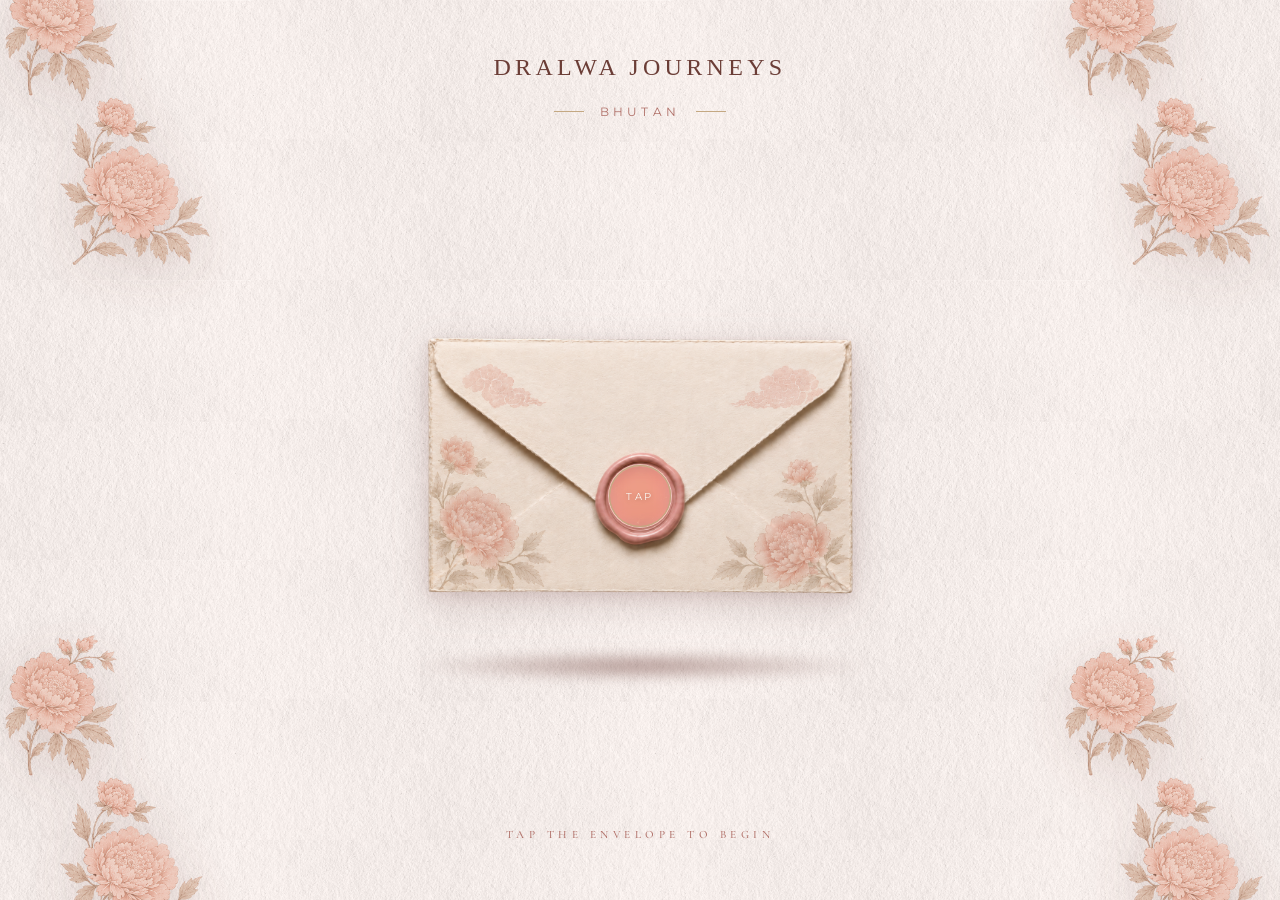
<file: landing.html>
﻿<!DOCTYPE html>
<html lang="en">

<head>
  <meta charset="UTF-8">
  <meta name="viewport" content="width=device-width, initial-scale=1.0">
  <title>Dralwa Journeys — Bhutan</title>
  <meta name="description"
    content="A poetic, tactile journey through Bhutan, the last Himalayan kingdom. Begin your bespoke luxury travel experience.">
  <link rel="stylesheet" href="style/index.css">
</head>

<body class="landing-body">

  <!-- Corner pattern images — float gently, mirrored per corner via CSS -->
  <img src="images/patterns.png" class="corner-pattern pattern-top-left" alt="Bhutanese Pattern Ornament">
  <img src="images/patterns.png" class="corner-pattern pattern-top-right" alt="Bhutanese Pattern Ornament">
  <img src="images/patterns.png" class="corner-pattern pattern-bottom-left" alt="Bhutanese Pattern Ornament">
  <img src="images/patterns.png" class="corner-pattern pattern-bottom-right" alt="Bhutanese Pattern Ornament">

  <!-- Screen transition overlay — fades to parchment-ivory before redirect -->
  <div class="transition-overlay" id="page-transition-overlay"></div>

  <!-- ── Header ── -->
  <header class="landing-header">
    <h1 class="landing-title">Dralwa Journeys</h1>
    <div class="landing-subtitle-wrapper">
      <div class="subtitle-line"></div>
      <span class="landing-subtitle">Bhutan</span>
      <div class="subtitle-line"></div>
    </div>
  </header>

  <!-- ── Envelope — click to enter ── -->
  <main class="envelope-container" id="main-envelope" role="button" tabindex="0"
    aria-label="Tap the envelope to begin your journey">

    <div class="envelope-shadow"></div>

    <img src="images/envelope.png" class="envelope-image-base" alt="An elegant closed envelope with a wax seal"
      loading="eager">

    <button type="button" class="envelope-tap-btn" tabindex="-1" aria-hidden="true">
      <span class="envelope-tap-wave"></span>
      <span class="envelope-tap-wave envelope-tap-wave-delay"></span>
      <span class="envelope-tap-label">Tap</span>
    </button>

  </main>

  <!-- ── Footer CTA ── -->
  <footer class="landing-footer">
    <div class="landing-cta">Tap the envelope to begin</div>

  </footer>

  <script src="js/landing.js"></script>

</body>

</html>
</file>
<file: style/index.css>
﻿/* ============================================================
   DRALWA JOURNEYS — BHUTAN
   Master Stylesheet  |  index.css
   ============================================================ */

/* Google Fonts */
@import url('https://fonts.googleapis.com/css2?family=Cormorant+Garamond:ital,wght@0,300;0,400;0,500;0,600;0,700;1,300;1,400;1,600&family=Montserrat:wght@300;400;500;600;700&display=swap');

/* ─── CSS Custom Properties ────────────────────────────────── */
:root {
  --color-blush-parchment: #F5E8E0;
  --color-deep-blush: #E8D0C5;
  --color-dusty-rose: #C9968A;
  --color-warm-mauve: #B07068;
  --color-faded-peony: #D4A99A;
  --color-dark-rosewood: #6B3D36;
  --color-antique-gold: #C4A882;
  --color-soft-ivory: #FAF4EF;
  --color-body-text: #5a4040;
  /* warm readable dark for paragraphs */

  --font-serif: 'Canela', 'Cormorant Garamond', Georgia, serif;
  --font-sans: 'Montserrat', system-ui, -apple-system, BlinkMacSystemFont, "Segoe UI", Roboto, sans-serif;

  --transition-smooth: all 0.5s cubic-bezier(0.25, 1, 0.5, 1);
  --transition-fast: all 0.25s ease;
}

/* ─── Reset ─────────────────────────────────────────────────── */
*,
*::before,
*::after {
  box-sizing: border-box;
  margin: 0;
  padding: 0;
}

html {
  margin: 0;
  padding: 0;
  scroll-behavior: smooth;
  overflow-x: hidden;
  background-color: var(--color-blush-parchment);
  color: var(--color-dark-rosewood);
  font-family: var(--font-sans);
  font-size: 16px;
  -webkit-font-smoothing: antialiased;
}

body {
  margin: 0;
  padding: 0;
  min-height: 100vh;
  line-height: 1.6;
}

/* Watermark Pattern Layer */
.watermark-pattern {
  position: fixed;
  top: 0;
  left: 0;
  width: 100%;
  height: 100%;
  pointer-events: none;
  z-index: 0;
  opacity: 0.1;
  background-image: url("data:image/svg+xml,%3Csvg xmlns='http://www.w3.org/2000/svg' width='160' height='160' viewBox='0 0 160 160'%3E%3Cg fill='none' stroke='%23D4A99A' stroke-width='0.8' stroke-opacity='0.8'%3E%3Ccircle cx='80' cy='80' r='5'/%3E%3Cpath d='M80,75 C75,55 60,40 45,45 C30,50 35,70 55,78 C65,82 75,80 80,75 Z'/%3E%3Cpath d='M80,85 C75,105 60,120 45,115 C30,110 35,90 55,82 C65,78 75,80 80,85 Z'/%3E%3Cpath d='M85,80 C105,75 120,60 115,45 C110,30 90,35 82,55 C78,65 80,75 85,80 Z'/%3E%3Cpath d='M75,80 C55,75 40,60 45,45 C50,30 70,35 78,55 C82,65 80,75 75,80 Z'/%3E%3Cpath d='M80,75 C85,55 100,40 115,45 C130,50 125,70 105,78 C95,82 85,80 80,75 Z'/%3E%3Cpath d='M80,85 C85,105 100,120 115,115 C130,110 125,90 105,82 C95,78 85,80 80,85 Z'/%3E%3Ccircle cx='80' cy='80' r='24' stroke-dasharray='4 4'/%3E%3Ccircle cx='80' cy='80' r='45'/%3E%3Cpath d='M0,0 A25,25 0 0,0 25,25'/%3E%3Cpath d='M160,0 A25,25 0 0,1 135,25'/%3E%3Cpath d='M0,160 A25,25 0 0,1 25,135'/%3E%3Cpath d='M160,160 A25,25 0 0,0 135,135'/%3E%3C/g%3E%3C/svg%3E");
  background-repeat: repeat;
}

/* ─── Typography ────────────────────────────────────────────── */
/* FIX: headings use brand dark rosewood, not forced black */
h1,
h2,
h3,
h4,
h5,
h6,
.serif-font {
  font-family: var(--font-serif);
  font-weight: 500;
  color: var(--color-dark-rosewood);
}

/* FIX: utility colour helpers now match their intended values */
.heading-gold {
  color: var(--color-antique-gold);
}

.text-mauve {
  color: var(--color-warm-mauve);
}

.text-peony {
  color: var(--color-faded-peony);
}

/* ─── Page transition overlay ───────────────────────────────── */
.transition-overlay {
  position: fixed;
  top: 0;
  left: 0;
  width: 100%;
  height: 100%;
  background-color: var(--color-soft-ivory);
  opacity: 0;
  pointer-events: none;
  z-index: 9999;
  transition: opacity 0.8s ease-in-out;
}

.transition-overlay.active {
  opacity: 1;
  pointer-events: all;
}

/* ─── Buttons & Links ───────────────────────────────────────── */
.btn {
  display: inline-block;
  padding: 0.75rem 2rem;
  font-family: var(--font-serif);
  font-size: 1.05rem;
  letter-spacing: 0.1em;
  text-decoration: none;
  background: transparent;
  border: 1px solid var(--color-warm-mauve);
  /* FIX: was #000; now branded dark rosewood */
  color: var(--color-dark-rosewood);
  cursor: pointer;
  transition: var(--transition-smooth);
  text-align: center;
}

.btn:hover {
  background-color: var(--color-dusty-rose);
  border-color: var(--color-dusty-rose);
  color: var(--color-soft-ivory);
}

/* FIX: .btn-white is for dark backgrounds — text must be light, not black */
.btn-white {
  border-color: rgba(250, 244, 239, 0.65);
  color: var(--color-soft-ivory);
}

.btn-white:hover {
  background-color: var(--color-soft-ivory);
  color: var(--color-dark-rosewood);
  border-color: var(--color-soft-ivory);
}

/* FIX: link arrows use brand warm mauve */
.link-arrow {
  color: var(--color-warm-mauve);
  text-decoration: none;
  font-family: var(--font-serif);
  font-weight: 500;
  display: inline-flex;
  align-items: center;
  gap: 0.25rem;
  transition: var(--transition-fast);
}

.link-arrow:hover {
  color: var(--color-dark-rosewood);
  gap: 0.5rem;
}

/* ─── Section Reveal Animations (Intersection Observer) ─────── */
.reveal {
  opacity: 0;
  transform: translateY(24px);
  transition: opacity 1s cubic-bezier(0.25, 1, 0.5, 1),
    transform 1s cubic-bezier(0.25, 1, 0.5, 1);
}

.reveal.visible {
  opacity: 1;
  transform: translateY(0);
}

/* ─── Decorative Dividers ────────────────────────────────────── */
.divider-gold {
  border: none;
  height: 1px;
  background-color: var(--color-antique-gold);
  width: 100%;
  max-width: 120px;
  margin: 1.5rem auto;
  opacity: 0.7;
}

/* ============================================================
   PAGE 1: LANDING PAGE — Envelope Screen
   ============================================================ */

.landing-body {
  display: flex;
  flex-direction: column;
  align-items: center;
  justify-content: space-between;
  padding: 3rem 1.5rem;
  min-height: 100vh;
  position: relative;
  background-color: var(--color-blush-parchment);
  background-image: url('../images/paper%20bg.jpg');
  background-size: 420px;
  background-repeat: repeat;
}

/* ── Header ── */
.landing-header {
  text-align: center;
  z-index: 10;
}

.endless-knot-icon {
  width: 44px;
  height: 44px;
  stroke: var(--color-antique-gold);
  margin-bottom: 0.5rem;
  transition: var(--transition-smooth);
}

.landing-header:hover .endless-knot-icon {
  transform: rotate(180deg);
}

/* FIX: was #000; branded dark rosewood */
.landing-title {
  font-family: var(--font-serif);
  color: var(--color-dark-rosewood);
  font-size: 1.5rem;
  letter-spacing: 0.18em;
  text-transform: uppercase;
  margin-bottom: 0.5rem;
}

.landing-subtitle-wrapper {
  display: inline-flex;
  align-items: center;
  gap: 1rem;
}

.subtitle-line {
  width: 30px;
  height: 1px;
  background-color: var(--color-antique-gold);
}

/* FIX: was #000; warm mauve for the subtitle */
.landing-subtitle {
  font-family: var(--font-serif);
  color: var(--color-warm-mauve);
  font-size: 0.75rem;
  letter-spacing: 0.35em;
  text-transform: uppercase;
  font-weight: 600;
}

/* ── Envelope Container ── */
.envelope-container {
  position: relative;
  width: 580px;
  max-width: 90vw;
  height: 380px;
  margin: 2rem auto;
  perspective: 1200px;
  cursor: pointer;
  z-index: 5;
  transition: transform 0.25s cubic-bezier(0.25, 1, 0.5, 1);
  transform-style: preserve-3d;
}

.envelope-container:hover {
  transform: translateY(-12px) scale(1.02);
}

/* 3D Realistic Shadow underneath */
.envelope-shadow {
  position: absolute;
  bottom: -25px;
  left: 10%;
  width: 80%;
  height: 30px;
  background: radial-gradient(ellipse at center,
      rgba(107, 61, 54, 0.5) 0%,
      rgba(107, 61, 54, 0.15) 50%,
      rgba(107, 61, 54, 0) 70%);
  border-radius: 50%;
  filter: blur(6px);
  z-index: 0;
  pointer-events: none;
  transition: transform 0.6s cubic-bezier(0.25, 1, 0.5, 1),
    opacity 0.6s cubic-bezier(0.25, 1, 0.5, 1);
}

.envelope-container:hover .envelope-shadow {
  transform: scale(0.85) translateY(12px);
  opacity: 0.6;
}

/* shadow handled by .clicked state (see envelope-lift animation section) */

/* ── Base envelope image (shown before / after animation) ── */
.envelope-image-base {
  position: absolute;
  top: 0;
  left: 0;
  width: 100%;
  height: 100%;
  /* FIX: was `cover` which crops the envelope; `contain` keeps full image */
  object-fit: contain;
  border-radius: 4px;
  z-index: 1;
  pointer-events: none;
  transition: opacity 0.5s ease,
    filter 0.6s cubic-bezier(0.25, 1, 0.5, 1);
  filter: drop-shadow(0 10px 20px rgba(107, 61, 54, 0.2)) drop-shadow(0 4px 6px rgba(107, 61, 54, 0.12));
}

.envelope-container:hover .envelope-image-base {
  filter: drop-shadow(0 25px 35px rgba(107, 61, 54, 0.35)) drop-shadow(0 10px 12px rgba(107, 61, 54, 0.18));
}

/* ── On-click: simple radiant lift + dissolve ── */
/* The envelope gently rises and glows warm before the page fades away.
   No flap mechanics — just one elegant, tactile moment. */

@keyframes envelope-lift {
  0% {
    transform: translateY(0) scale(1);
    filter: drop-shadow(0 12px 28px rgba(107, 61, 54, 0.22)) brightness(1);
  }

  40% {
    transform: translateY(-14px) scale(1.03);
    filter: drop-shadow(0 30px 50px rgba(196, 168, 130, 0.55)) brightness(1.07);
  }

  100% {
    transform: translateY(-18px) scale(1.04);
    filter: drop-shadow(0 36px 60px rgba(196, 168, 130, 0.65)) brightness(1.1);
  }
}

.envelope-container.clicked {
  animation: envelope-lift 0.9s cubic-bezier(0.25, 1, 0.5, 1) forwards;
  pointer-events: none;
  /* block double-clicks during transition */
}

/* Shadow shrinks away as envelope lifts */
.envelope-container.clicked .envelope-shadow {
  opacity: 0;
  transform: scale(0.6) translateY(20px);
  transition: opacity 0.6s ease, transform 0.6s ease;
}

/* ── Tap button on the wax seal ── */
.envelope-tap-btn {
  position: absolute;
  top: 58%;
  left: 50%;
  transform: translate(-50%, -50%);
  width: 64px;
  height: 64px;
  border-radius: 50%;
  border: 1px solid rgba(255, 255, 255, 0.45);
  background: rgba(255, 255, 255, 0.16);
  backdrop-filter: blur(8px) saturate(160%);
  -webkit-backdrop-filter: blur(8px) saturate(160%);
  box-shadow: 0 4px 18px rgba(107, 61, 54, 0.18),
    inset 0 1px 1px rgba(255, 255, 255, 0.5);
  display: flex;
  align-items: center;
  justify-content: center;
  z-index: 4;
  cursor: pointer;
  padding: 0;
  transition: background 0.3s ease, transform 0.3s ease;
}

.envelope-container:hover .envelope-tap-btn,
.envelope-tap-btn:hover {
  background: rgba(255, 255, 255, 0.32);
  transform: translate(-50%, -50%) scale(1.08);
}

.envelope-tap-label {
  position: relative;
  z-index: 1;
  font-family: var(--font-sans);
  font-size: 0.6rem;
  font-weight: 600;
  letter-spacing: 0.25em;
  text-transform: uppercase;
  color: var(--color-soft-ivory);
  text-shadow: 0 1px 4px rgba(107, 61, 54, 0.4);
  pointer-events: none;
}

/* Expanding wave/ripple rings */
.envelope-tap-wave {
  position: absolute;
  inset: 0;
  border-radius: 50%;
  border: 1px solid rgba(196, 168, 130, 0.95);
  animation: envelope-tap-ripple 2.6s ease-out infinite;
  pointer-events: none;
}

.envelope-tap-wave-delay {
  animation-delay: 1.3s;
}

@keyframes envelope-tap-ripple {
  0% {
    transform: scale(1);
    opacity: 0.9;
  }

  100% {
    transform: scale(1.9);
    opacity: 0;
  }
}

@media (max-width: 600px) {
  .envelope-tap-btn {
    width: 50px;
    height: 50px;
  }

  .envelope-tap-label {
    font-size: 0.52rem;
    letter-spacing: 0.2em;
  }
}

/* ── Landing Footer CTA ── */
.landing-footer {
  text-align: center;
  z-index: 10;
  margin-top: 1rem;
}

/* FIX: was #000; use warm mauve so it looks elegantly muted */
.landing-cta {
  font-family: var(--font-serif);
  color: var(--color-warm-mauve);
  font-size: 0.7rem;
  letter-spacing: 0.4em;
  text-transform: uppercase;
  font-weight: 500;
  margin-bottom: 0.5rem;
  animation: gentle-glow 2.5s infinite ease-in-out;
}

/* FIX: was #000 on diamond; antique gold matches wax seal accent */
.landing-diamond {
  font-size: 0.75rem;
  color: var(--color-antique-gold);
}

/* FIX: animation now starts + ends at warm mauve, glows to dusty rose —
   no more jarring black flash */
@keyframes gentle-glow {

  0%,
  100% {
    opacity: 0.65;
    color: var(--color-warm-mauve);
  }

  50% {
    opacity: 1;
    color: var(--color-dusty-rose);
  }
}

/* ── Corner Pattern Images ── */
/*
  ROOT BUG FIX: the previous code set transform-origin to "top right",
  "bottom left", "bottom right" on the mirrored corners.  When scaleX(-1)
  is applied with transform-origin: top right, CSS flips the image AROUND
  its far edge — throwing the whole image hundreds of pixels off-screen.

  Fix: ALL four corners use the default transform-origin (center center).
  scaleX(-1) / scaleY(-1) / scale(-1) then mirror the image symmetrically
  in-place, keeping it exactly in its corner position.
*/
.corner-pattern {
  position: fixed;
  width: 320px;
  /* increased from 220px for better presence */
  height: auto;
  z-index: 1;
  pointer-events: none;
  opacity: 0.78;
  filter: drop-shadow(0 14px 28px rgba(107, 61, 54, 0.24));
  /* transform-origin defaults to center center — do NOT override per-corner */
}

/* Top-left — no mirror needed, natural orientation */
.pattern-top-left {
  top: -50px;
  left: -50px;
  animation: floatCornerTL 9s ease-in-out infinite alternate;
}

/* Top-right — mirror horizontally (scaleX -1 around center = in-place flip) */
.pattern-top-right {
  top: -50px;
  right: -50px;
  animation: floatCornerTR 9s ease-in-out infinite alternate;
}

/* Bottom-left — mirror vertically (scaleY -1 around center = in-place flip) */
.pattern-bottom-left {
  bottom: -50px;
  left: -50px;
  animation: floatCornerBL 10s ease-in-out infinite alternate;
}

/* Bottom-right — mirror both axes (scale -1 around center = in-place flip) */
.pattern-bottom-right {
  bottom: -50px;
  right: -50px;
  animation: floatCornerBR 10s ease-in-out infinite alternate;
}

/* ── Float keyframes ── */
/* Each keyframe includes the mirror scale so the animation fully
   controls the transform (CSS animation overrides static transform) */

@keyframes floatCornerTL {
  0% {
    transform: translate(0px, 0px) rotate(-3deg);
  }

  100% {
    transform: translate(14px, 22px) rotate(-1deg);
  }
}

@keyframes floatCornerTR {

  /* scaleX(-1): mirrors horizontally around element center — stays in corner */
  0% {
    transform: scaleX(-1) translate(0px, 0px) rotate(-3deg);
  }

  100% {
    transform: scaleX(-1) translate(14px, 22px) rotate(-1deg);
  }
}

@keyframes floatCornerBL {

  /* scaleY(-1): mirrors vertically around element center — stays in corner */
  0% {
    transform: scaleY(-1) translate(0px, 0px) rotate(-3deg);
  }

  100% {
    transform: scaleY(-1) translate(14px, 22px) rotate(-1deg);
  }
}

@keyframes floatCornerBR {

  /* scale(-1): mirrors both axes around element center — stays in corner */
  0% {
    transform: scale(-1) translate(0px, 0px) rotate(-3deg);
  }

  100% {
    transform: scale(-1) translate(14px, 22px) rotate(-1deg);
  }
}

/* ── Responsive sizes ── */
@media (max-width: 1024px) {
  .corner-pattern {
    width: 240px;
    opacity: 0.65;
  }
}

@media (max-width: 680px) {

  /* Keep patterns visible on mobile — just smaller */
  .corner-pattern {
    width: 160px;
    opacity: 0.55;
  }
}

@media (max-width: 400px) {
  .corner-pattern {
    width: 120px;
    opacity: 0.48;
  }
}


/* ============================================================
   PAGE 2: MAIN SITE SPECIFIC STYLES
   ============================================================ */

/* ── Header / Navigation ── */
.navbar-header {
  position: sticky;
  top: 0;
  width: 100%;
  background-color: var(--color-soft-ivory);
  border-bottom: 1px solid var(--color-faded-peony);
  z-index: 100;
  box-shadow: 0 4px 20px rgba(107, 61, 54, 0.04);
}

.nav-container {
  display: flex;
  justify-content: space-between;
  align-items: center;
  max-width: 1280px;
  margin: 0 auto;
  padding: 1.25rem 2rem;
}

/* FIX: brand link colour */
.nav-brand {
  display: flex;
  align-items: center;
  gap: 0.75rem;
  text-decoration: none;
  color: var(--color-dark-rosewood);
}

.nav-brand .endless-knot-icon {
  width: 32px;
  height: 32px;
  margin-bottom: 0;
}

.nav-brand-text {
  font-family: var(--font-serif);
  font-size: 1.25rem;
  letter-spacing: 0.05em;
  font-weight: 500;
}

.nav-links {
  display: flex;
  gap: 2rem;
  list-style: none;
}

/* FIX: nav links use warm mauve, hover deepens to rosewood */
.nav-links a {
  text-decoration: none;
  font-family: var(--font-serif);
  color: var(--color-warm-mauve);
  font-size: 1.05rem;
  letter-spacing: 0.05em;
  transition: var(--transition-fast);
  position: relative;
  padding-bottom: 4px;
}

.nav-links a::after {
  content: '';
  position: absolute;
  bottom: 0;
  left: 50%;
  width: 0;
  height: 1px;
  background-color: var(--color-dusty-rose);
  transition: var(--transition-fast);
  transform: translateX(-50%);
}

.nav-links a:hover {
  color: var(--color-dark-rosewood);
}

.nav-links a:hover::after {
  width: 100%;
}

/* FIX: mobile menu button */
.mobile-menu-btn {
  display: none;
  background: none;
  border: none;
  cursor: pointer;
  color: var(--color-dark-rosewood);
  z-index: 1001;
}

.mobile-menu-btn svg {
  width: 28px;
  height: 28px;
}

/* Fullscreen Mobile Navigation Overlay */
.mobile-nav-overlay {
  position: fixed;
  top: 0;
  left: 0;
  width: 100vw;
  height: 100vh;
  background-color: var(--color-blush-parchment);
  z-index: 1000;
  display: flex;
  flex-direction: column;
  justify-content: center;
  align-items: center;
  opacity: 0;
  pointer-events: none;
  transition: var(--transition-smooth);
}

.mobile-nav-overlay.open {
  opacity: 1;
  pointer-events: all;
}

.mobile-nav-overlay .watermark-pattern {
  opacity: 0.15;
}

.mobile-nav-links {
  list-style: none;
  text-align: center;
  display: flex;
  flex-direction: column;
  gap: 2.5rem;
}

/* FIX: mobile nav links branded */
.mobile-nav-links a {
  text-decoration: none;
  font-family: var(--font-serif);
  font-size: 2rem;
  color: var(--color-dark-rosewood);
  letter-spacing: 0.1em;
  transition: var(--transition-fast);
}

.mobile-nav-links a:hover {
  color: var(--color-warm-mauve);
}

/* ── Hero Section ── */
.hero-section {
  position: relative;
  height: calc(100vh - 75px);
  width: 100%;
  display: flex;
  align-items: center;
  justify-content: center;
  text-align: center;
  overflow: hidden;
}

.hero-bg-wrapper {
  position: absolute;
  top: 0;
  left: 0;
  width: 100%;
  height: 100%;
  z-index: -2;
}

.hero-bg {
  width: 100%;
  height: 100%;
  object-fit: cover;
  filter: brightness(0.85) contrast(1.05);
}

.hero-overlay {
  position: absolute;
  top: 0;
  left: 0;
  width: 100%;
  height: 100%;
  background: linear-gradient(to bottom,
      rgba(107, 61, 54, 0.4) 0%,
      rgba(245, 232, 224, 0.25) 70%,
      rgba(245, 232, 224, 0.95) 100%);
  z-index: -1;
}

.hero-content {
  max-width: 900px;
  padding: 2rem;
  z-index: 10;
}

/* FIX: hero text renders on a dark photo overlay — must be light */
.hero-eyebrow {
  font-family: var(--font-sans);
  color: rgba(250, 244, 239, 0.85);
  font-size: 0.9rem;
  letter-spacing: 0.35em;
  text-transform: uppercase;
  font-weight: 700;
  margin-bottom: 1.5rem;
  text-shadow: 0 2px 4px rgba(0, 0, 0, 0.2);
}

.hero-title {
  font-family: var(--font-serif);
  color: var(--color-soft-ivory);
  font-size: clamp(2.5rem, 5vw, 4.5rem);
  line-height: 1.15;
  margin-bottom: 1.5rem;
  text-shadow: 0 4px 12px rgba(107, 61, 54, 0.35);
}

.hero-subheading {
  font-family: var(--font-serif);
  font-style: italic;
  color: rgba(250, 244, 239, 0.88);
  font-size: clamp(1.2rem, 2.5vw, 1.45rem);
  margin-bottom: 2.5rem;
  font-weight: 300;
  text-shadow: 0 2px 5px rgba(0, 0, 0, 0.2);
}

/* ── Tour / Journey Cards ── */
.section-padding {
  padding: 6rem 2rem;
  position: relative;
  z-index: 1;
  background-color: var(--color-soft-ivory);
}

.container-width {
  max-width: 1200px;
  margin: 0 auto;
}

/* Bespoke Private Journeys — full-width parchment background */
#private-travel {
  max-width: none;
  background-color: var(--color-blush-parchment);
}

#private-travel .section-header,
#private-travel .journeys-grid {
  max-width: 1200px;
  margin-left: auto;
  margin-right: auto;
}

.section-header {
  text-align: center;
  margin-bottom: 4rem;
}

/* FIX: section eyebrow → warm mauve */
.section-eyebrow {
  font-family: var(--font-sans);
  color: var(--color-warm-mauve);
  font-size: 0.75rem;
  letter-spacing: 0.3em;
  text-transform: uppercase;
  font-weight: 700;
  margin-bottom: 0.5rem;
}

.section-title {
  font-family: var(--font-serif);
  font-size: 2.5rem;
  color: var(--color-dark-rosewood);
  position: relative;
  padding-bottom: 1.25rem;
}

/* FIX: section title diamond → antique gold */
.section-title::after {
  content: '◆';
  position: absolute;
  bottom: -10px;
  left: 50%;
  transform: translateX(-50%);
  color: var(--color-antique-gold);
  font-size: 0.75rem;
}

.journeys-grid {
  display: grid;
  grid-template-columns: repeat(3, 1fr);
  gap: 2.5rem;
}

.journey-card {
  background-color: var(--color-soft-ivory);
  border: 1px solid var(--color-faded-peony);
  border-radius: 16px;
  overflow: hidden;
  display: flex;
  flex-direction: column;
  transition: var(--transition-smooth);
}

.journey-card:hover {
  transform: translateY(-8px);
  box-shadow: 0 15px 35px rgba(107, 61, 54, 0.08);
  border-color: var(--color-warm-mauve);
}

.journey-img-container {
  position: relative;
  width: 100%;
  height: 250px;
  overflow: hidden;
}

.journey-img {
  width: 100%;
  height: 100%;
  object-fit: cover;
  transition: transform 0.8s ease;
}

.journey-card:hover .journey-img {
  transform: scale(1.05);
}

/* FIX: badge text → dark rosewood (was #000) */
.journey-badge {
  position: absolute;
  top: 1.25rem;
  left: 1.25rem;
  background-color: var(--color-deep-blush);
  color: var(--color-dark-rosewood);
  padding: 0.3rem 0.8rem;
  border-radius: 100px;
  font-size: 0.7rem;
  font-weight: 700;
  letter-spacing: 0.15em;
  font-family: var(--font-sans);
  box-shadow: 0 4px 10px rgba(0, 0, 0, 0.05);
}

.journey-content {
  padding: 2rem;
  flex-grow: 1;
  display: flex;
  flex-direction: column;
  justify-content: space-between;
}

.journey-top {
  margin-bottom: 1.5rem;
}

.journey-title {
  font-size: 1.45rem;
  margin-bottom: 0.75rem;
}

/* FIX: description text → warm body colour */
.journey-desc {
  font-size: 0.95rem;
  color: var(--color-body-text);
  line-height: 1.5;
}

.journey-divider {
  border: none;
  height: 1px;
  background-color: var(--color-faded-peony);
  opacity: 0.5;
  margin-bottom: 1.25rem;
}

/* ── Philosophy Strip ── */
.philosophy-strip {
  background-color: var(--color-deep-blush);
  text-align: center;
  padding: 5rem 2rem;
  position: relative;
  overflow: hidden;
}

.philosophy-content {
  max-width: 800px;
  margin: 0 auto;
  position: relative;
  z-index: 2;
}

/* FIX: quote text → dark rosewood on blush background */
.philosophy-quote {
  font-family: var(--font-serif);
  font-style: italic;
  font-size: clamp(1.5rem, 3vw, 2.2rem);
  color: var(--color-dark-rosewood);
  line-height: 1.4;
  margin-bottom: 1.5rem;
}

.philosophy-author {
  font-family: var(--font-sans);
  color: var(--color-warm-mauve);
  font-size: 0.8rem;
  letter-spacing: 0.3em;
  text-transform: uppercase;
  font-weight: 700;
}

/* ── Experiences Scroll Strip ── */
.experiences-section {
  background-color: var(--color-blush-parchment);
}

.experiences-wrapper {
  overflow-x: auto;
  padding: 1rem 0 3rem;
  display: flex;
  gap: 1.75rem;
  scrollbar-width: thin;
  scrollbar-color: var(--color-dusty-rose) transparent;
}

.experiences-wrapper::-webkit-scrollbar {
  height: 6px;
}

.experiences-wrapper::-webkit-scrollbar-track {
  background: transparent;
}

.experiences-wrapper::-webkit-scrollbar-thumb {
  background-color: var(--color-dusty-rose);
  border-radius: 10px;
}

.experience-tile {
  flex: 0 0 260px;
  height: 340px;
  border-radius: 12px;
  position: relative;
  overflow: hidden;
  display: flex;
  align-items: flex-end;
  padding: 1.5rem;
  transition: var(--transition-smooth);
  cursor: pointer;
  border: 1px solid rgba(212, 169, 154, 0.3);
}

.experience-tile:hover {
  transform: translateY(-6px);
  box-shadow: 0 12px 25px rgba(107, 61, 54, 0.12);
  border-color: var(--color-warm-mauve);
}

.experience-bg {
  position: absolute;
  top: 0;
  left: 0;
  width: 100%;
  height: 100%;
  object-fit: cover;
  z-index: -2;
  transition: transform 0.8s ease;
}

.experience-tile:hover .experience-bg {
  transform: scale(1.08);
}

.experience-overlay {
  position: absolute;
  top: 0;
  left: 0;
  width: 100%;
  height: 100%;
  background: linear-gradient(to top,
      rgba(107, 61, 54, 0.9) 0%,
      rgba(107, 61, 54, 0.3) 60%,
      rgba(0, 0, 0, 0) 100%);
  z-index: -1;
}

/* FIX: experience title is on a dark overlay — must be ivory/white */
.experience-title {
  color: var(--color-soft-ivory);
  font-family: var(--font-serif);
  font-size: 1.35rem;
  line-height: 1.2;
}

/* ── About Bhutan ── */
.about-grid {
  display: grid;
  grid-template-columns: 1fr 1fr;
  gap: 4rem;
  align-items: center;
}

.about-text-content {
  display: flex;
  flex-direction: column;
  gap: 1.5rem;
}

.about-heading {
  font-size: 2.2rem;
  line-height: 1.25;
}

.about-desc {
  color: var(--color-body-text);
  font-size: 1.05rem;
  line-height: 1.7;
}

.stat-boxes {
  display: grid;
  grid-template-columns: repeat(3, 1fr);
  gap: 1.5rem;
  margin-top: 2rem;
}

.stat-card {
  background-color: var(--color-soft-ivory);
  border: 1px solid var(--color-faded-peony);
  border-radius: 8px;
  padding: 1.5rem 1rem;
  text-align: center;
  box-shadow: 0 4px 10px rgba(107, 61, 54, 0.02);
  transition: var(--transition-fast);
}

.stat-card:hover {
  border-color: var(--color-warm-mauve);
}

/* FIX: stat number → dark rosewood (prominent) */
.stat-number {
  font-family: var(--font-serif);
  font-size: 1.75rem;
  font-weight: 600;
  color: var(--color-dark-rosewood);
  margin-bottom: 0.25rem;
}

/* FIX: stat label → warm mauve (subdued) */
.stat-label {
  font-family: var(--font-sans);
  font-size: 0.75rem;
  letter-spacing: 0.1em;
  color: var(--color-warm-mauve);
  text-transform: uppercase;
  font-weight: 700;
}

.about-img-container {
  border-radius: 16px;
  overflow: hidden;
  border: 1px solid var(--color-faded-peony);
  box-shadow: 0 15px 35px rgba(107, 61, 54, 0.06);
}

.about-img {
  width: 100%;
  height: 100%;
  max-height: 480px;
  object-fit: cover;
  display: block;
}

/* ── Why Travel With Us ── */
.why-grid {
  display: grid;
  grid-template-columns: repeat(4, 1fr);
  gap: 2rem;
}

.why-card {
  background-color: var(--color-soft-ivory);
  border: 1px solid var(--color-faded-peony);
  border-radius: 12px;
  padding: 2.5rem 1.75rem;
  text-align: center;
  transition: var(--transition-smooth);
}

.why-card:hover {
  transform: translateY(-5px);
  border-color: var(--color-warm-mauve);
  box-shadow: 0 10px 25px rgba(107, 61, 54, 0.05);
}

/* FIX: icon uses antique gold accent */
.why-icon-wrapper {
  color: var(--color-antique-gold);
  margin-bottom: 1.5rem;
  display: inline-flex;
  justify-content: center;
  align-items: center;
}

.why-icon-wrapper i {
  font-size: 2.25rem;
}

.why-heading {
  font-size: 1.25rem;
  margin-bottom: 0.75rem;
}

.why-desc {
  font-size: 0.9rem;
  color: var(--color-body-text);
  line-height: 1.5;
}

/* ── Inquire / CTA Section ── */
.inquire-section {
  text-align: center;
  background-color: var(--color-soft-ivory);
  border-top: 1px solid var(--color-faded-peony);
  border-bottom: 1px solid var(--color-faded-peony);
  padding: 6rem 2rem;
}

.inquire-title {
  font-size: 2.5rem;
  margin-bottom: 1rem;
}

.inquire-desc {
  max-width: 600px;
  margin: 0 auto 2.5rem auto;
  font-size: 1.15rem;
  color: var(--color-body-text);
}

/* ── Footer ── */
.footer-section {
  background-color: #FFFFFF;
  color: #333333;
  padding: 6rem 2rem 4rem;
  font-family: var(--font-sans);
}

.footer-contact-row {
  display: flex;
  flex-wrap: wrap;
  justify-content: space-between;
  align-items: center;
  width: 100%;
  max-width: 100%;
  padding: 0 5%;
  margin: 0 auto;
}

.footer-contact-item {
  display: inline-flex;
  align-items: center;
  gap: 0.6rem;
  color: #333333;
  text-decoration: none;
  font-size: 0.95rem;
  transition: color 0.3s ease;
}

.footer-contact-item svg {
  flex-shrink: 0;
  color: var(--color-dark-rosewood);
}

.footer-contact-item:hover {
  color: var(--color-dark-rosewood);
}

/* FIX: footer heading → branded rosewood */
.footer-heading {
  font-family: var(--font-serif);
  font-size: 2rem;
  font-weight: 700;
  color: var(--color-dark-rosewood);
  margin-bottom: 1rem;
}

.footer-subtext {
  font-size: 0.95rem;
  color: #666666;
  margin-bottom: 2rem;
  line-height: 1.6;
}

.footer-socials {
  display: flex;
  justify-content: flex-end;
  gap: 0.8rem;
}

.footer-socials a {
  color: #999999;
  transition: color 0.3s ease;
}

.footer-socials a:hover {
  color: var(--color-dark-rosewood);
}

.footer-bottom-info {
  margin-top: 3rem;
  padding-top: 2rem;
  border-top: 1px solid #eaeaea;
  text-align: center;
  font-size: 0.85rem;
  color: #888888;
  display: flex;
  flex-direction: column;
  gap: 0.5rem;
}

/* ============================================================
   RESPONSIVE BREAKPOINTS
   ============================================================ */

/* ≤ 1280px */
@media (max-width: 1280px) {

  .nav-container,
  .container-width,
  .footer-bottom {
    max-width: 100%;
    padding-left: 2rem;
    padding-right: 2rem;
  }
}

/* ≤ 1024px — tablets / small desktop */
@media (max-width: 1024px) {
  .journeys-grid {
    grid-template-columns: repeat(2, 1fr);
    gap: 2rem;
  }

  .why-grid {
    grid-template-columns: repeat(2, 1fr);
    gap: 1.5rem;
  }

  .about-grid {
    grid-template-columns: 1fr;
    gap: 3rem;
  }

  .about-img-container {
    order: -1;
  }
}

/* ≤ 768px — mobile landscape */
@media (max-width: 768px) {
  .nav-links {
    display: none;
  }

  .mobile-menu-btn {
    display: block;
  }

  .section-padding {
    padding: 4rem 1.5rem;
  }

  .hero-section {
    height: 80vh;
  }

  .hero-title {
    font-size: 2.5rem;
  }

  .hero-subheading {
    font-size: 1.15rem;
  }

  .journeys-grid {
    grid-template-columns: 1fr;
  }

  .why-grid {
    grid-template-columns: 1fr;
  }

  .stat-boxes {
    gap: 1rem;
  }

  .footer-contact-row {
    flex-direction: column;
    gap: 1.5rem;
  }

  .footer-bottom-info {
    text-align: center;
  }
}

/* ≤ 480px — mobile portrait */
@media (max-width: 480px) {
  .landing-body {
    padding: 2rem 1rem;
  }

  .landing-title {
    font-size: 1.25rem;
    letter-spacing: 0.12em;
  }

  .envelope-container {
    height: 280px;
  }

  .stat-boxes {
    grid-template-columns: 1fr;
  }
}


/* ============================================================
   INDEX PAGE — INLINE STYLES (migrated from index.html)
   ============================================================ */

/* Override html background so overscroll at the top matches the dark hero */
html {
  background-color: #0d0a07;
}

/* ─────────────────────────────────────────────── */

/* NAVBAR — centered logo, split nav */
.inner-navbar {
  position: fixed;
  top: 0;
  left: 0;
  right: 0;
  margin: 0;
  width: 100%;
  background-color: transparent;
  border-bottom: none;
  z-index: 100;
}



.inner-nav-container {
  display: grid;
  grid-template-columns: 1fr auto 1fr;
  align-items: center;
  max-width: 1280px;
  margin: 0 auto;
  padding: 0.4rem 2.5rem;
  gap: 1.5rem;
}

/* Left nav links */
.inner-nav-left {
  display: flex;
  align-items: center;
  gap: 2rem;
  list-style: none;
}

/* Center logo */
.inner-nav-logo {
  display: flex;
  flex-direction: column;
  align-items: center;
  text-decoration: none;
}

.inner-nav-logo img {
  height: 54px;
  width: auto;
  object-fit: contain;
}

/* Logo swap: white logo on transparent navbar, default on scroll */
.logo-default {
  display: none;
}

.logo-white {
  display: block;
}

.inner-navbar.scrolled .logo-white {
  display: none;
}

.inner-navbar.scrolled .logo-default {
  display: block;
}



/* Right nav — links + button */
.inner-nav-right {
  display: flex;
  align-items: center;
  justify-content: flex-end;
  gap: 2rem;
  list-style: none;
}

.inner-nav-left a,
.inner-nav-right a:not(.btn-inquire) {
  text-decoration: none;
  font-family: var(--font-serif);
  font-size: 0.82rem;
  color: rgba(250, 244, 239, 0.9);
  letter-spacing: 0.12em;
  text-transform: uppercase;
  transition: color 0.25s ease;
  white-space: nowrap;
  position: relative;
}

/* Underline animation — top-level links only (not dropdown items) */
.inner-nav-left>li>a::after,
.inner-nav-right>li>a:not(.btn-inquire)::after {
  content: '';
  position: absolute;
  bottom: -3px;
  left: 0;
  width: 0;
  height: 1px;
  background-color: currentColor;
  transition: width 0.3s ease;
}

.inner-nav-left>li>a:hover::after,
.inner-nav-right>li>a:not(.btn-inquire):hover::after {
  width: 100%;
}

.inner-nav-left a:hover,
.inner-nav-right a:not(.btn-inquire):hover {
  color: rgba(250, 244, 239, 1);
}

.nav-item-dropdown {
  position: relative;
}

.nav-dropdown {
  position: absolute;
  top: 100%;
  left: 0;
  background-color: #FFFFFF;
  box-shadow: 0 4px 20px rgba(0, 0, 0, 0.08);
  list-style: none;
  padding: 1rem 0;
  min-width: 240px;
  opacity: 0;
  visibility: hidden;
  transform: translateY(10px);
  transition: all 0.3s ease;
  z-index: 200;
  border: 1px solid rgba(196, 168, 130, 0.2);
}

.nav-item-dropdown:hover .nav-dropdown {
  opacity: 1;
  visibility: visible;
  transform: translateY(0);
}

.nav-dropdown li {
  padding: 0;
  display: block;
}

.nav-dropdown a {
  display: block;
  padding: 0.6rem 1.5rem;
  font-size: 0.82rem !important;
  font-family: 'Montserrat', sans-serif !important;
  font-weight: 400 !important;
  letter-spacing: 0.08em;
  color: var(--color-dark-rosewood) !important;
  transition: background-color 0.2s ease, color 0.2s ease, padding-left 0.2s ease;
  white-space: normal !important;
}

.nav-dropdown a::after {
  display: none !important;
}

.nav-dropdown a:hover {
  background-color: var(--color-soft-ivory);
  color: var(--color-warm-mauve) !important;
  padding-left: 2rem !important;
}

.btn-inquire {
  font-family: var(--font-serif);
  font-size: 0.85rem;
  letter-spacing: 0.12em;
  text-transform: uppercase;
  color: rgba(250, 244, 239, 0.9);
  text-decoration: none;
  border: 1px solid rgba(250, 244, 239, 0.9);
  padding: 0.42rem 1.25rem;
  transition: background 0.3s ease, color 0.3s ease, border-color 0.3s ease;
  white-space: nowrap;
}

.btn-inquire:hover {
  background-color: rgba(250, 244, 239, 0.15);
  color: rgba(250, 244, 239, 1);
  border-color: rgba(250, 244, 239, 1);
}

/* ── Scrolled state ── */
.inner-navbar.scrolled {
  background-color: var(--color-blush-parchment);
  backdrop-filter: blur(8px);
  border-bottom: 1px solid rgba(196, 168, 130, 0.25);
  box-shadow: 0 2px 20px rgba(107, 61, 54, 0.05);
  transition: background-color 0.3s ease, box-shadow 0.3s ease;
}

.inner-navbar.scrolled .inner-nav-left a,
.inner-navbar.scrolled .inner-nav-right a:not(.btn-inquire) {
  color: var(--color-dark-rosewood);
}

.inner-navbar.scrolled .inner-nav-left a:hover,
.inner-navbar.scrolled .inner-nav-right a:not(.btn-inquire):hover {
  color: var(--color-warm-mauve);
}

.inner-navbar.scrolled .inner-nav-left>li>a::after,
.inner-navbar.scrolled .inner-nav-right>li>a:not(.btn-inquire)::after {
  background-color: var(--color-warm-mauve);
}

.inner-navbar.scrolled .btn-inquire {
  color: var(--color-dark-rosewood);
  border-color: var(--color-dark-rosewood);
}

.inner-navbar.scrolled .btn-inquire:hover {
  background-color: var(--color-dark-rosewood);
  color: var(--color-soft-ivory);
}

/* Hamburger */
.inner-mobile-btn {
  display: none;
  background: none;
  border: none;
  cursor: pointer;
  color: rgba(250, 244, 239, 0.9);
  transition: color 0.3s ease;
}

.inner-navbar.scrolled .inner-mobile-btn {
  color: var(--color-dark-rosewood);
}

.inner-mobile-btn svg {
  width: 26px;
  height: 26px;
}

/* ─────────────────────────────────────────────── */
.inner-hero {
  display: block;
  position: relative;
  width: 100%;
  height: calc(100vh + 200px);
  min-height: calc(100vh + 200px);
  margin-top: -200px;
  margin-left: 0;
  margin-right: 0;
  margin-bottom: 0;
  padding: 0;
  overflow: hidden;
  background-color: #0d0a07;
}

.inner-hero-bg {
  position: absolute;
  inset: 0;
  width: 100%;
  height: 100%;
  object-fit: cover;
  object-position: center top;
  filter: brightness(0.82) saturate(0.9);
  display: block;
}

/* Dark gradient fade for hero */
.inner-hero-overlay {
  position: absolute;
  inset: 0;
  background: linear-gradient(to bottom, rgba(0, 0, 0, 0) 0%, rgba(0, 0, 0, 0.6) 100%);
  z-index: 1;
}



.inner-hero-content {
  position: absolute;
  bottom: 11%;
  left: 0;
  right: 0;
  margin: 0 auto;
  text-align: center;
  width: 100%;
  z-index: 3;
  max-width: 900px;
  display: flex;
  flex-direction: column;
  align-items: center;
}

.inner-hero-title {
  font-family: var(--font-serif);
  font-size: clamp(2rem, 4.2vw, 3.2rem);
  font-weight: 500;
  color: #FFFFFF;
  line-height: 1.12;
  letter-spacing: 0.02em;
  text-transform: uppercase;
  margin-bottom: 0.85rem;
}

.inner-hero-sub {
  font-family: var(--font-sans);
  font-size: clamp(1.2rem, 2.4vw, 2rem);
  letter-spacing: 0.18em;
  word-spacing: 0.3em;
  text-transform: uppercase;
  color: #FFFFFF;
  margin-bottom: 1.5rem;
  font-weight: 600;
  line-height: 1.4;
}

.btn-hero {
  display: inline-block;
  font-family: var(--font-sans);
  font-size: 0.65rem;
  letter-spacing: 0.3em;
  text-transform: uppercase;
  text-decoration: none;
  color: var(--color-soft-ivory);
  border: 1px solid var(--color-antique-gold);
  padding: 0.8rem 2.25rem;
  transition: background 0.3s ease, color 0.3s ease;
}

.btn-hero:hover {
  background: var(--color-antique-gold);
  color: #1a0f0c;
}

/* ─────────────────────────────────────────────── */
.journey-types-section-clouds {
  position: relative;
  z-index: 0;
}

.journey-types-section-clouds::before {
  content: '';
  position: absolute;
  inset: 0;
  z-index: -1;
  background-image: url('../images/pictures/cloud-pattern.jpg');
  background-size: 640px;
  background-repeat: repeat;
  opacity: 0.9;
}

/* ─────────────────────────────────────────────── */
.journey-types-section {
  background-color: var(--color-blush-parchment);
  padding: 5.5rem 2rem 6rem;
}

.journey-types-eyebrow {
  font-family: var(--font-sans);
  font-size: 0.65rem;
  letter-spacing: 0.35em;
  text-transform: uppercase;
  color: var(--color-warm-mauve);
  font-weight: 700;
  text-align: center;
  margin-bottom: 0.4rem;
}

.journey-types-title {
  font-family: var(--font-serif);
  font-size: clamp(1.4rem, 2.8vw, 2rem);
  font-weight: 500;
  color: var(--color-dark-rosewood);
  text-align: center;
  letter-spacing: 0.06em;
  text-transform: uppercase;
  margin-bottom: 3.5rem;
}

.journey-types-grid {
  display: grid;
  grid-template-columns: repeat(2, 1fr);
  gap: 2rem;
  width: 100%;
}

.journey-types-more {
  display: flex;
  justify-content: flex-start;
  margin-top: 3rem;
}

.btn-view-more {
  font-family: var(--font-sans);
  font-size: 0.7rem;
  letter-spacing: 0.18em;
  text-transform: uppercase;
  color: var(--color-dark-rosewood);
  text-decoration: none;
  border: 1px solid var(--color-dark-rosewood);
  padding: 0.9rem 2.5rem;
  transition: background 0.3s ease, color 0.3s ease;
}

.btn-view-more:hover {
  background: var(--color-dark-rosewood);
  color: var(--color-soft-ivory);
}

.jt-card {
  border-radius: 0;
  background-color: var(--color-soft-ivory);
  border: 1px solid rgba(196, 168, 130, 0.2);
  overflow: hidden;
  display: flex;
  flex-direction: column;
  transition: transform 0.35s ease, box-shadow 0.35s ease, border-color 0.35s ease;
}

.jt-card:hover {
  transform: translateY(-6px);
  box-shadow: 0 12px 30px rgba(107, 61, 54, 0.08);
  border-color: rgba(196, 168, 130, 0.5);
}

.jt-img-wrap {
  width: 100%;
  aspect-ratio: 1 / 1;
  overflow: hidden;
}

.jt-img {
  width: 100%;
  height: 100%;
  object-fit: cover;
  transition: transform 0.6s ease;
  display: block;
}

.jt-card:hover .jt-img {
  transform: scale(1.04);
}

.jt-body {
  padding: 1.75rem 2rem 2rem;
  display: flex;
  flex-direction: column;
  gap: 0.85rem;
  flex-grow: 1;
  background-color: var(--color-blush-parchment);
}

.jt-name {
  font-family: var(--font-serif);
  font-size: 1.4rem;
  font-weight: 400;
  color: var(--color-dark-rosewood);
  line-height: 1.3;
  margin: 0;
}

.jt-desc {
  font-family: var(--font-sans);
  font-size: 0.88rem;
  color: var(--color-body-text);
  line-height: 1.65;
  flex-grow: 1;
  margin: 0;
}

.jt-cta {
  display: inline-flex;
  align-self: flex-start;
  margin-top: 0.5rem;
  font-family: var(--font-sans);
  font-size: 0.68rem;
  letter-spacing: 0.18em;
  text-transform: uppercase;
  color: var(--color-dark-rosewood);
  text-decoration: none;
  border: 1px solid var(--color-dark-rosewood);
  padding: 0.75rem 1.75rem;
  transition: background 0.3s ease, color 0.3s ease;
}

.jt-cta:hover {
  background: var(--color-dark-rosewood);
  color: var(--color-soft-ivory);
}



/* ─────────────────────────────────────────────── */
/* ABOUT SECTION */
.about-section {
  position: relative;
  min-height: 100vh;
  display: flex;
  align-items: center;
  overflow: hidden;
  background-color: #000;
}

.about-bg-right {
  position: absolute;
  right: 0;
  top: 0;
  bottom: 0;
  width: 50%;
  z-index: 1;
}

.about-bg-right img {
  width: 100%;
  height: 100%;
  object-fit: cover;
}

.about-container {
  position: relative;
  z-index: 2;
  width: 100%;
  margin: 0 auto;
  padding: 6rem 2rem;
}

.about-content {
  width: 50%;
}

.about-eyebrow {
  font-family: var(--font-sans);
  font-size: 0.6rem;
  letter-spacing: 0.38em;
  text-transform: uppercase;
  font-weight: 600;
  color: var(--color-antique-gold);
  margin-bottom: 1.25rem;
  display: flex;
  align-items: center;
  gap: 0.8rem;
}

.about-eyebrow::before {
  content: '';
  display: inline-block;
  width: 32px;
  height: 1px;
  background-color: var(--color-antique-gold);
  flex-shrink: 0;
}

.about-title {
  font-family: var(--font-serif);
  font-size: clamp(1.4rem, 2.8vw, 2rem);
  color: #fff;
  font-weight: 300;
  font-style: normal;
  letter-spacing: 0.06em;
  text-transform: uppercase;
  margin-bottom: 1.75rem;
  line-height: 1.2;
}

.about-tagline {
  font-family: var(--font-serif);
  font-size: clamp(0.95rem, 1.5vw, 1.1rem);
  color: rgba(250, 244, 239, 0.82);
  font-style: normal;
  font-weight: 300;
  letter-spacing: 0.04em;
  margin-bottom: 1.5rem;
  line-height: 1.6;
}

.about-desc {
  font-family: var(--font-sans);
  font-size: 0.85rem;
  color: rgba(250, 244, 239, 0.78);
  line-height: 1.8;
  margin-bottom: 1rem;
}

.about-desc:last-of-type {
  margin-bottom: 2.75rem;
}

.btn-about {
  display: inline-block;
  font-family: var(--font-sans);
  font-size: 0.65rem;
  letter-spacing: 0.3em;
  text-transform: uppercase;
  text-decoration: none;
  color: var(--color-soft-ivory);
  border: 1px solid var(--color-antique-gold);
  padding: 0.8rem 2.25rem;
  transition: background 0.3s ease, color 0.3s ease;
}

.btn-about:hover {
  background: var(--color-antique-gold);
  color: #1a0f0c;
}

@media (max-width: 768px) {
  .about-content {
    width: 100%;
  }

  .about-bg-right {
    width: 100%;
    opacity: 0.3;
  }
}

/* ─────────────────────────────────────────────── */
/* STORIES SECTION */
.stories-section {
  background-color: var(--color-blush-parchment);
  padding: 5.5rem 0 5.5rem 0;
  overflow: hidden;
}

.stories-header {
  display: flex;
  align-items: flex-end;
  justify-content: space-between;
  width: 100%;
  margin: 0 auto 2.75rem;
  padding: 0 2rem;
}

.stories-eyebrow {
  font-family: var(--font-sans);
  font-size: 0.62rem;
  letter-spacing: 0.35em;
  text-transform: uppercase;
  font-weight: 700;
  color: var(--color-warm-mauve);
  margin-bottom: 0.35rem;
}

.stories-title {
  font-family: var(--font-serif);
  font-size: clamp(1.4rem, 2.8vw, 2rem);
  color: var(--color-dark-rosewood);
  font-weight: 300;
  font-style: normal;
  letter-spacing: 0.06em;
  text-transform: uppercase;
  line-height: 1.2;
}

.stories-nav {
  display: flex;
  gap: 0.6rem;
  flex-shrink: 0;
  padding-bottom: 0.25rem;
}

.stories-nav-btn {
  width: 42px;
  height: 42px;
  border: 1px solid var(--color-antique-gold);
  background: transparent;
  cursor: pointer;
  display: flex;
  align-items: center;
  justify-content: center;
  color: var(--color-dark-rosewood);
  transition: background 0.25s ease, color 0.25s ease, border-color 0.25s ease;
}

.stories-nav-btn:hover {
  background: var(--color-dark-rosewood);
  color: #fff;
  border-color: var(--color-dark-rosewood);
}

.stories-nav-btn svg {
  width: 18px;
  height: 18px;
}

/* Track — contained to the same fixed width as the section header */
.stories-track-wrapper {
  overflow: hidden;
  width: 100%;
  margin: 0 auto;
  padding: 0 2rem;
  cursor: grab;
  user-select: none;
}

.stories-track-wrapper:active {
  cursor: grabbing;
}

.stories-track {
  display: flex;
  gap: 1.5rem;
  transition: transform 0.55s cubic-bezier(0.25, 1, 0.5, 1);
  will-change: transform;
  pointer-events: none;
}

.stories-track>* {
  pointer-events: auto;
}

/* Cards */
.story-card {
  flex: 0 0 370px;
  height: 490px;
  position: relative;
  overflow: hidden;
  cursor: pointer;
}

.story-card img {
  width: 100%;
  height: 100%;
  object-fit: cover;
  display: block;
  transition: transform 0.8s ease;
}

.story-card:hover img {
  transform: scale(1.05);
}

.story-card-overlay {
  position: absolute;
  inset: 0;
  background: linear-gradient(to top,
      rgba(10, 6, 4, 0.9) 0%,
      rgba(10, 6, 4, 0.45) 42%,
      rgba(10, 6, 4, 0.05) 70%,
      transparent 100%);
}

.story-card-body {
  position: absolute;
  bottom: 0;
  left: 0;
  right: 0;
  padding: 1.75rem 1.5rem 1.5rem;
}

.story-card-tag {
  font-family: var(--font-sans);
  font-size: 0.55rem;
  letter-spacing: 0.3em;
  text-transform: uppercase;
  font-weight: 700;
  color: var(--color-antique-gold);
  margin-bottom: 0.6rem;
  display: block;
}

.story-card-title {
  font-family: var(--font-serif);
  font-size: 1.35rem;
  color: #fff;
  line-height: 1.22;
  font-weight: 500;
  margin-bottom: 0.6rem;
}

.story-card-desc {
  font-family: var(--font-serif);
  font-size: 0.85rem;
  color: rgba(250, 244, 239, 0.75);
  line-height: 1.6;
  margin-bottom: 1.4rem;
}

.story-card-footer {
  display: flex;
  align-items: center;
  justify-content: flex-end;
}

.story-card-arrow {
  width: 40px;
  height: 40px;
  background: rgba(250, 244, 239, 0.12);
  border: 1px solid rgba(250, 244, 239, 0.35);
  backdrop-filter: blur(6px);
  display: flex;
  align-items: center;
  justify-content: center;
  color: #fff;
  text-decoration: none;
  font-size: 1.1rem;
  transition: background 0.25s ease, border-color 0.25s ease, color 0.25s ease;
}

.story-card-arrow:hover {
  background: var(--color-antique-gold);
  border-color: var(--color-antique-gold);
  color: #1a0f0c;
}

@media (max-width: 900px) {
  .story-card {
    flex: 0 0 300px;
    height: 420px;
  }

  .stories-track-wrapper {
    padding: 0 1.5rem;
  }
}

@media (max-width: 600px) {
  .story-card {
    flex: 0 0 82vw;
    height: 380px;
  }

  .stories-track-wrapper {
    padding: 0 1.25rem;
  }
}

/* ─────────────────────────────────────────────── */
.transformation-strip {
  position: relative;
  min-height: 580px;
  display: grid;
  grid-template-columns: 1fr 1fr;
  overflow: hidden;
}

.transformation-text {
  background-color: var(--color-dark-rosewood);
  padding: 6rem 5rem;
  display: flex;
  flex-direction: column;
  justify-content: center;
  position: relative;
  z-index: 2;
}

/* Faint pattern watermark, repositioned to bottom-right corner */
.transformation-text::before {
  content: '';
  position: absolute;
  bottom: -20px;
  right: -20px;
  width: 260px;
  height: 260px;
  background-image: url('images/patterns.png');
  background-size: contain;
  background-repeat: no-repeat;
  background-position: center;
  opacity: 0.08;
  pointer-events: none;
}

/* Vertical gold accent bar on the left edge */
.transformation-text::after {
  content: '';
  position: absolute;
  top: 5rem;
  bottom: 5rem;
  left: 0;
  width: 3px;
  background: linear-gradient(to bottom, transparent, var(--color-antique-gold) 30%, var(--color-antique-gold) 70%, transparent);
}

.transformation-eyebrow {
  font-family: var(--font-sans);
  font-size: 0.6rem;
  letter-spacing: 0.38em;
  text-transform: uppercase;
  color: var(--color-antique-gold);
  font-weight: 600;
  margin-bottom: 1.5rem;
  display: flex;
  align-items: center;
  gap: 0.9rem;
}

.transformation-eyebrow::before {
  content: '';
  display: inline-block;
  width: 36px;
  height: 1px;
  background-color: var(--color-antique-gold);
  flex-shrink: 0;
}

.transformation-heading {
  font-family: var(--font-serif);
  font-size: clamp(2rem, 3.2vw, 3rem);
  color: var(--color-soft-ivory);
  line-height: 1.15;
  font-style: italic;
  font-weight: 400;
  margin-bottom: 1.75rem;
}

.transformation-desc {
  font-family: var(--font-serif);
  font-size: 1rem;
  color: rgba(250, 244, 239, 0.72);
  line-height: 1.85;
  max-width: 380px;
  margin-bottom: 3rem;
}

.btn-explore {
  display: inline-block;
  font-family: var(--font-sans);
  font-size: 0.65rem;
  letter-spacing: 0.3em;
  text-transform: uppercase;
  text-decoration: none;
  color: var(--color-soft-ivory);
  border: 1px solid var(--color-antique-gold);
  padding: 0.75rem 2.25rem;
  transition: background 0.3s, color 0.3s, border-color 0.3s;
  width: fit-content;
}

.btn-explore:hover {
  background: var(--color-antique-gold);
  color: var(--color-dark-rosewood);
}

.transformation-image {
  position: relative;
  overflow: hidden;
}

.transformation-image img {
  width: 100%;
  height: 100%;
  object-fit: cover;
  object-position: center;
  filter: brightness(0.88) saturate(0.9);
  transition: transform 0.9s ease;
}

.transformation-strip:hover .transformation-image img {
  transform: scale(1.04);
}

/* Smooth gradient fade on left edge of image blending into the text panel */
.transformation-image::before {
  content: '';
  position: absolute;
  top: 0;
  left: 0;
  width: 100px;
  height: 100%;
  background: linear-gradient(to right, var(--color-dark-rosewood), transparent);
  z-index: 2;
}

/* ─────────────────────────────────────────────── */
.quote-section {
  background-color: var(--color-blush-parchment);
  padding: 5.5rem 2rem;
  position: relative;
  overflow: hidden;
  text-align: center;
}

.quote-flower-left,
.quote-flower-right {
  position: absolute;
  top: 50%;
  width: 220px;
  height: auto;
  pointer-events: none;
  filter: drop-shadow(0 4px 10px rgba(107, 61, 54, 0.1));
  opacity: 0.6;
}

.quote-flower-left {
  left: -20px;
  transform: translateY(-50%);
}

.quote-flower-right {
  right: -20px;
  transform: translateY(-50%) scaleX(-1);
}

.quote-mark {
  font-family: var(--font-serif);
  font-size: 4rem;
  color: var(--color-antique-gold);
  line-height: 0.5;
  margin-bottom: 1rem;
  opacity: 0.75;
}

.quote-text {
  font-family: var(--font-serif);
  font-style: italic;
  font-size: clamp(1.4rem, 2.8vw, 2.1rem);
  color: var(--color-dark-rosewood);
  line-height: 1.45;
  max-width: 680px;
  margin: 0 auto 1.25rem;
}

.quote-author {
  font-family: var(--font-sans);
  font-size: 0.72rem;
  letter-spacing: 0.2em;
  text-transform: uppercase;
  color: var(--color-warm-mauve);
  font-weight: 700;
}

/* ─────────────────────────────────────────────── */
/* ─── Affiliates Section ─────────────────────────── */
.affiliates-section {
  background-color: var(--color-blush-parchment);
  border-top: 1px solid rgba(196, 168, 130, 0.25);
  border-bottom: 1px solid rgba(196, 168, 130, 0.25);
  padding: 5.5rem 2rem;
  text-align: center;
}

.affiliates-inner {
  width: 100%;
  margin: 0 auto;
}

.affiliates-eyebrow {
  font-family: var(--font-sans);
  font-size: 0.65rem;
  letter-spacing: 0.35em;
  text-transform: uppercase;
  font-weight: 700;
  color: var(--color-warm-mauve);
  margin-bottom: 0.5rem;
}

.affiliates-title {
  font-family: var(--font-serif);
  font-size: clamp(1.4rem, 2.8vw, 2rem);
  color: var(--color-dark-rosewood);
  font-weight: 300;
  font-style: normal;
  letter-spacing: 0.06em;
  text-transform: uppercase;
  line-height: 1.2;
  margin-bottom: 3.5rem;
}

/* Desktop: static row of 5 */
.affiliates-grid {
  display: flex;
  align-items: center;
  justify-content: center;
  gap: 5rem;
  flex-wrap: wrap;
}

.affiliate-logo-item {
  display: flex;
  align-items: center;
  justify-content: center;
  opacity: 0.65;
  filter: grayscale(0.25);
  transition: opacity 0.3s ease, filter 0.3s ease, transform 0.3s ease;
}

.affiliate-logo-item:hover {
  opacity: 1;
  filter: grayscale(0);
  transform: scale(1.06);
}

.affiliate-logo-item img {
  height: 88px;
  width: auto;
  max-width: 200px;
  object-fit: contain;
  display: block;
}

/* Mobile: auto-scroll carousel — hidden on desktop */
.affiliates-carousel {
  display: none;
  overflow: hidden;
  position: relative;
  width: 100%;
}

.affiliates-carousel::before,
.affiliates-carousel::after {
  content: '';
  position: absolute;
  top: 0;
  height: 100%;
  width: 56px;
  z-index: 2;
  pointer-events: none;
}

.affiliates-carousel::before {
  left: 0;
  background: linear-gradient(to right, var(--color-soft-ivory), transparent);
}

.affiliates-carousel::after {
  right: 0;
  background: linear-gradient(to left, var(--color-soft-ivory), transparent);
}

@keyframes affiliates-scroll {
  from {
    transform: translateX(0);
  }

  to {
    transform: translateX(-50%);
  }
}

.affiliates-carousel-track {
  display: flex;
  align-items: center;
  gap: 2.5rem;
  width: max-content;
  animation: affiliates-scroll 12s linear infinite;
  padding: 0.5rem 0;
}

.affiliates-carousel-track:hover {
  animation-play-state: paused;
}

.carousel-logo {
  width: 42vw;
  max-width: 150px;
  height: 56px;
  object-fit: contain;
  opacity: 0.7;
  filter: grayscale(0.2);
  flex-shrink: 0;
}

@media (max-width: 768px) {
  .affiliates-grid {
    display: none;
  }

  .affiliates-carousel {
    display: block;
  }
}

/* ─────────────────────────────────────────────── */
.inner-mobile-overlay {
  position: fixed;
  inset: 0;
  background-color: var(--color-blush-parchment);
  z-index: 1000;
  display: flex;
  flex-direction: column;
  justify-content: space-between;
  align-items: center;
  padding: 1.5rem 2rem 2.5rem;
  opacity: 0;
  transform: translateY(-20px);
  pointer-events: none;
  transition: opacity 0.35s ease, transform 0.35s ease;
}

.inner-mobile-overlay.open {
  opacity: 1;
  transform: translateY(0);
  pointer-events: all;
}

/* Close button — absolute top-right */
.mobile-overlay-close {
  position: absolute;
  top: 1.5rem;
  right: 1.75rem;
}

/* Logo + nav grouped and truly centred in the available space */
.mobile-overlay-centre {
  flex: 1;
  display: flex;
  flex-direction: column;
  align-items: center;
  justify-content: center;
  gap: 2rem;
}

/* Journeys row: link + chevron toggle side-by-side */
.mobile-overlay-dropdown {
  text-align: center;
}

.mobile-overlay-dropdown-header {
  display: flex;
  align-items: center;
  justify-content: center;
  gap: 0.4rem;
}

.mobile-dropdown-toggle {
  background: none;
  border: none;
  cursor: pointer;
  padding: 0.15rem 0.2rem;
  color: var(--color-dark-rosewood);
  display: flex;
  align-items: center;
  transition: transform 0.3s ease, color 0.2s ease;
}

.mobile-dropdown-toggle.open {
  transform: rotate(180deg);
}

.mobile-dropdown-toggle:hover {
  color: var(--color-warm-mauve);
}

.mobile-dropdown-toggle svg {
  width: 18px;
  height: 18px;
}

/* Sub-items — hidden until toggled, revealed with a smooth slide-down */
.mobile-overlay-subitems {
  display: flex;
  flex-direction: column;
  align-items: center;
  gap: 0.65rem;
  margin-top: 0;
  padding-top: 0;
  border-top: none;
  max-height: 0;
  overflow: hidden;
  opacity: 0;
  transition: max-height 0.45s ease, opacity 0.35s ease, margin-top 0.35s ease, padding-top 0.35s ease;
}

.mobile-overlay-subitems.open {
  max-height: 600px;
  opacity: 1;
  margin-top: 0.75rem;
  padding-top: 0.75rem;
  border-top: 1px solid rgba(196, 168, 130, 0.3);
}

.mobile-overlay-subitems a {
  font-size: 0.95rem !important;
  color: var(--color-body-text) !important;
  letter-spacing: 0.04em !important;
}

.mobile-overlay-subitems a:hover {
  color: var(--color-warm-mauve) !important;
}

.mobile-overlay-logo {
  display: flex;
  justify-content: center;
}

.mobile-overlay-logo img {
  height: 80px;
  width: auto;
  object-fit: contain;
}

.mobile-overlay-close {
  background: none;
  border: none;
  cursor: pointer;
  padding: 0.35rem;
  color: var(--color-dark-rosewood);
  display: flex;
  align-items: center;
  justify-content: center;
  transition: color 0.2s ease;
}

.mobile-overlay-close:hover {
  color: var(--color-warm-mauve);
}

.mobile-overlay-close svg {
  width: 26px;
  height: 26px;
}

.mobile-overlay-socials {
  flex-wrap: wrap;
  justify-content: center;
  gap: 1.4rem;
}

/* Nav links in centre */
.mobile-overlay-nav {
  display: flex;
  flex-direction: column;
  align-items: center;
  gap: 1.6rem;
}

.inner-mobile-overlay a {
  font-family: var(--font-serif);
  font-size: 1.35rem;
  color: var(--color-dark-rosewood);
  text-decoration: none;
  letter-spacing: 0.08em;
  transition: color 0.2s ease;
}

.inner-mobile-overlay a:hover {
  color: var(--color-warm-mauve);
}

@media (max-width: 480px) {
  .mobile-overlay-nav {
    gap: 1.2rem;
  }

  .mobile-overlay-nav a {
    font-size: 1.05rem;
  }
}

/* Social icons at the bottom */
.mobile-overlay-socials {
  display: flex;
  gap: 1.75rem;
  align-items: center;
}

.mobile-overlay-socials a {
  font-size: inherit;
  color: var(--color-warm-mauve);
  display: flex;
  align-items: center;
  transition: color 0.25s ease;
  letter-spacing: 0;
}

.mobile-overlay-socials a:hover {
  color: var(--color-dark-rosewood);
}

.mobile-overlay-socials svg {
  width: 20px;
  height: 20px;
}

/* Responsive adjustments */
@media (max-width: 860px) {

  .inner-nav-left,
  .inner-nav-right {
    display: none;
  }

  .inner-mobile-btn {
    display: flex;
    grid-column: 3;
    justify-self: end;
  }

  /* Logo stays left on mobile navbar */
  .inner-nav-logo {
    grid-column: 1;
    justify-self: start;
  }

  .inner-nav-container {
    grid-template-columns: auto 1fr auto;
  }

  .inner-navbar {
    background-color: var(--color-blush-parchment);
    border-bottom: 1px solid rgba(196, 168, 130, 0.25);
  }

  .inner-mobile-btn {
    color: var(--color-dark-rosewood);
  }

  .transformation-strip {
    grid-template-columns: 1fr;
  }

  .transformation-image {
    min-height: 300px;
  }

  .transformation-text {
    padding: 3.5rem 2rem;
  }

  .transformation-desc {
    max-width: 100%;
  }

  .quote-flower-left,
  .quote-flower-right {
    width: 140px;
    opacity: 0.35;
  }
}

@media (max-width: 640px) {
  .inner-hero-content {
    bottom: 8%;
    max-width: 90%;
  }

  .transformation-text {
    padding: 3.5rem 2rem;
  }

  .journey-types-section {
    padding-left: 1.25rem;
    padding-right: 1.25rem;
  }
}

@media (max-width: 420px) {
  .journey-types-grid {
    grid-template-columns: 1fr;
  }

  .jt-body {
    padding: 1.4rem 1.5rem 1.75rem;
    gap: 0.7rem;
  }

  .jt-name {
    font-size: 1.2rem;
  }

  .jt-desc {
    font-size: 0.9rem;
  }

  .jt-cta {
    font-size: 0.6rem;
    padding: 0.55rem 1.25rem;
  }
}

/* ─────────────────────────────────────────────── */

.bhutan-map-section {
  background: #F5E8E0;
  padding: 6rem 2rem 5rem;
  text-align: center;
  position: relative;
  overflow: hidden;
}

/* Eyebrow & title use brand dark tones on light bg */
.bhutan-map-section .section-eyebrow {
  color: var(--color-warm-mauve);
  opacity: 1;
}

.bhutan-map-section .section-title {
  color: var(--color-dark-rosewood);
  padding-bottom: 0;
  font-size: clamp(1.4rem, 2.8vw, 2rem);
  font-weight: 300;
  font-style: normal;
  letter-spacing: 0.06em;
  text-transform: uppercase;
  line-height: 1.2;
}

.bhutan-map-section .section-title::after {
  display: none;
}

.bhutan-map-subtitle {
  font-family: var(--font-serif);
  font-style: italic;
  font-size: 1.05rem;
  color: var(--color-body-text);
  opacity: 0.85;
  line-height: 1.8;
  max-width: 540px;
  margin: -0.75rem auto 3.5rem;
}

/* ─────────────────────────────────────────────── */
.map-layout {
  display: flex;
  align-items: center;
  justify-content: center;
  gap: 3.5rem;
  width: 100%;
  margin: 0 auto;
  position: relative;
  z-index: 1;
}

.map-container {
  position: relative;
  flex: 1 1 680px;
  max-width: 820px;
}

.map-container svg {
  width: 100%;
  height: auto;
}

/* ─────────────────────────────────────────────── */
.map-container svg .district {
  fill: #ffffff;
  /* resting */
  stroke: var(--color-dark-rosewood);
  stroke-width: 0.9;
  cursor: pointer;
  transition: fill 0.22s ease, opacity 0.22s ease,
    stroke-width 0.2s ease, filter 0.22s ease;
}

/* Hovered / active district pops to a soft blush tone */
.map-container svg .district:hover,
.map-container svg .district.active {
  fill: #EBD5CB !important;
  opacity: 1 !important;
  stroke: var(--color-dark-rosewood);
  stroke-width: 1.6;
  filter: drop-shadow(0 0 8px rgba(201, 150, 138, 0.45));
}

/* District text labels - always visible */
.map-container svg .district-label {
  font-family: var(--font-sans);
  font-size: 7px;
  fill: var(--color-dark-rosewood);
  text-anchor: middle;
  dominant-baseline: middle;
  pointer-events: none;
  font-weight: 700;
  letter-spacing: 0.04em;
  text-transform: uppercase;
  opacity: 1;
  transition: fill 0.22s ease;
}


/* ─────────────────────────────────────────────── */
.map-tooltip {
  position: fixed;
  background: var(--color-soft-ivory);
  border: 1px solid rgba(196, 168, 130, 0.45);
  border-radius: 6px;
  padding: 0.85rem 1.3rem 0.9rem;
  pointer-events: none;
  opacity: 0;
  transform: translateX(-50%) translateY(4px);
  transition: opacity 0.18s ease, transform 0.18s ease;
  z-index: 9999;
  min-width: 200px;
  max-width: 275px;
  box-shadow: 0 8px 28px rgba(107, 61, 54, 0.14), 0 2px 8px rgba(107, 61, 54, 0.08);
  text-align: left;
}

.map-tooltip.visible {
  opacity: 1;
  transform: translateX(-50%) translateY(-6px);
}

.map-tooltip-name {
  display: block;
  font-family: var(--font-serif);
  font-size: 1.05rem;
  font-weight: 600;
  color: var(--color-dark-rosewood);
  letter-spacing: 0.04em;
  margin-bottom: 0.3rem;
}

.map-tooltip-desc {
  display: block;
  font-family: var(--font-sans);
  font-size: 0.7rem;
  color: var(--color-body-text);
  line-height: 1.55;
  letter-spacing: 0.01em;
}

/* Arrow pointing down toward the hovered district */
.map-tooltip::after {
  content: '';
  position: absolute;
  bottom: -6px;
  left: 50%;
  transform: translateX(-50%) rotate(45deg);
  width: 10px;
  height: 10px;
  background: var(--color-soft-ivory);
  border-right: 1px solid rgba(196, 168, 130, 0.45);
  border-bottom: 1px solid rgba(196, 168, 130, 0.45);
}

/* ─────────────────────────────────────────────── */
.map-facts-panel {
  flex: 0 0 180px;
  display: flex;
  flex-direction: column;
  gap: 0.75rem;
}

.map-fact-card {
  background: var(--color-soft-ivory);
  border: 1px solid rgba(196, 168, 130, 0.32);
  border-radius: 8px;
  padding: 0.75rem 1rem;
  text-align: left;
  transition: background 0.3s ease, border-color 0.3s ease, transform 0.3s ease,
    box-shadow 0.3s ease;
}

.map-fact-card:hover {
  background: var(--color-blush-parchment);
  border-color: var(--color-antique-gold);
  transform: translateX(4px);
  box-shadow: 0 4px 16px rgba(107, 61, 54, 0.08);
}

.map-fact-number {
  font-family: var(--font-serif);
  font-size: 1.5rem;
  font-weight: 600;
  color: var(--color-dark-rosewood);
  line-height: 1;
  margin-bottom: 0.2rem;
}

.map-fact-label {
  font-family: var(--font-sans);
  font-size: 0.62rem;
  letter-spacing: 0.12em;
  text-transform: uppercase;
  color: var(--color-warm-mauve);
  font-weight: 600;
}

.map-decorative-line {
  display: none;
}

/* ─────────────────────────────────────────────── */
@media (max-width: 960px) {
  .map-layout {
    flex-direction: column;
    gap: 1.25rem;
  }

  .map-container {
    flex: none;
    width: 100%;
    max-width: 100%;
  }

  .map-facts-panel {
    flex: none;
    width: 100%;
    display: grid;
    grid-template-columns: repeat(2, 1fr);
    gap: 0.75rem;
  }
}

@media (max-width: 640px) {
  .bhutan-map-section {
    padding: 3rem 1rem 2.5rem;
  }

  .map-layout {
    gap: 0.75rem;
  }

  .map-container {
    flex: none;
    width: 100%;
    max-width: 100%;
  }

  .map-container svg .district-label {
    font-size: 3.5px;
  }

  .map-tooltip {
    min-width: 140px;
    padding: 0.5rem 0.8rem;
  }

  .map-tooltip-name {
    font-size: 0.85rem;
    margin-bottom: 0.2rem;
  }

  .map-tooltip-desc {
    font-size: 0.6rem;
  }

  .bhutan-map-subtitle {
    font-size: 0.9rem;
    margin-bottom: 2rem;
  }

  .map-facts-panel {
    grid-template-columns: repeat(2, 1fr);
    gap: 0.6rem;
  }

  .map-fact-number {
    font-size: 1.3rem;
  }

  .map-fact-card {
    padding: 0.6rem 0.8rem;
  }
}


/* ============================================================
   GLOBAL FONT OVERRIDE
   Headings / titles / hero / names → Canela, weight 300, normal
   Body / nav / labels / buttons / eyebrows → Montserrat, weight 400, normal
   No italic, no bold, no weight above 400 anywhere.
   ============================================================ */

/* ── 1. Strip italic from every element (safe for icon fonts) ── */
*:not(.ti):not([class^="ti-"]):not([class*=" ti-"]) {
  font-style: normal !important;
}

/* ── 2. Headings & display text → Canela 300 ───────────────── */
h1,
h2,
h3,
h4,
h5,
h6,
.section-title,
.inner-hero-title,
.journey-types-title,
.transformation-heading,
.about-title,
.about-eyebrow+h2,
.stories-title,
.affiliates-title,
.comm-hero-title,
.comm-grid-title,
.about-story-title,
.about-values-title,
.about-team-title,
.about-cta-title,
.about-stat-number,
.map-tooltip-name,
.map-fact-number,
.jt-name,
.story-card-title,
.dzongkhag-name,
.quote-text,
.landing-title,
.inner-hero-sub,
.journey-title,
.transformation-heading {
  font-family: 'Canela', serif !important;
  font-weight: 300 !important;
  font-style: normal !important;
}

/* ── 3. Body / nav / ui text → Montserrat 400 ──────────────── */
body,
p,
span,
a,
button,
li,
label,
input,
textarea,
select,
small,
strong,
b,
em,
i,
blockquote,
.section-eyebrow,
.journey-types-eyebrow,
.transformation-eyebrow,
.about-eyebrow,
.stories-eyebrow,
.affiliates-eyebrow,
.comm-hero-eyebrow,
.comm-grid-eyebrow,
.comm-hero-sub,
.about-story-eyebrow,
.about-team-role,
.about-team-bio,
.about-stat-label,
.about-story-lead,
.about-story-body,
.about-desc,
.transformation-desc,
.jt-desc,
.story-card-desc,
.story-card-tag,
.dzongkhag-region,
.map-fact-label,
.map-tooltip-desc,
.bhutan-map-subtitle,
.journey-desc,
.journey-badge,
.link-arrow,
.btn,
.btn-hero,
.btn-inquire,
.btn-about,
.btn-explore,
.btn-white,
.dzongkhag-cta,
.inner-nav-left a,
.inner-nav-right a,
.nav-dropdown a,
.footer-contact-item,
.footer-bottom-info,
.inner-mobile-overlay a,
.mobile-overlay-nav a,
.landing-subtitle,
.inner-hero-content,
.map-fact-label {
  font-family: 'Montserrat', sans-serif !important;
  font-weight: 400 !important;
  font-style: normal !important;
}

/* ── 4. Ensure strong/b/em never bold or italic ─────────────── */
strong,
b {
  font-weight: 400 !important;
}

em,
i {
  font-style: normal !important;
}
</file>
